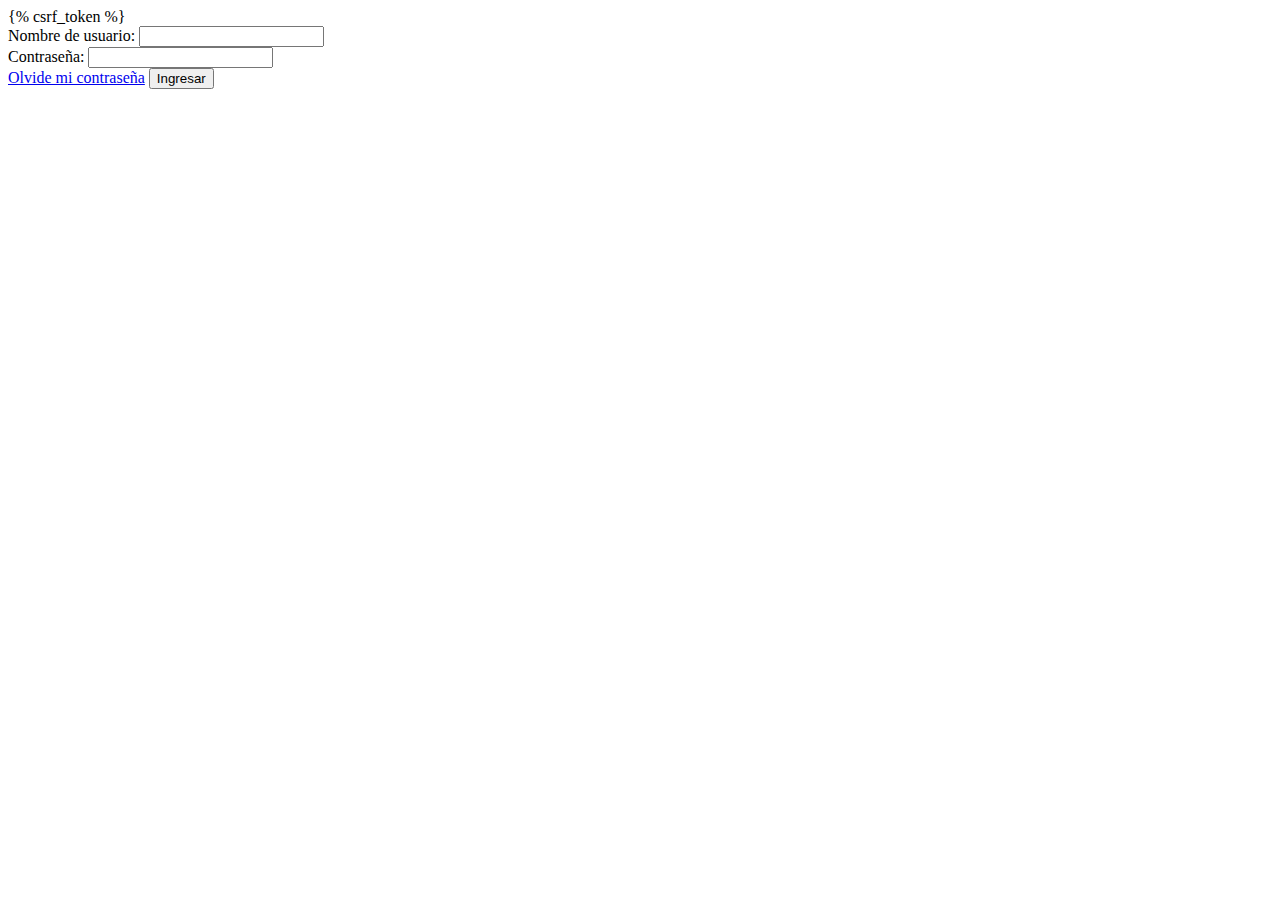
<file: test_project/templates/test_project/index.html>
<!DOCTYPE html>
  <html lang="en">
    <head>
    	<title>Login</title>
	</head>
	<body>
		<form method="post">
			{% csrf_token %}
			<div class="row">
				<div class="col-md-6 col-md-offset-3">
					<div class="form-group">
						<label for="username">Nombre de usuario: </label>
						<input class= "form-control" type="text" name="username">
					</div>
				</div>
			</div>
			<div class="row">
				<div class="col-md-6 col-md-offset-3">
					<div class="form-group">
						<label for="username">Contraseña: </label>
						<input class= "form-control" type="password" name="password">
					</div>
				</div>
			</div>
			<div class="row">
				<div class="col-md-6 col-md-offset-3">
					<div class="form-group">
						<a href="#">Olvide mi contraseña</a>
						<input class="btn btn-primary" type="submit" value="Ingresar">
					</div>
				</div>
			</div>
		</form>


	</body>
</html>
</file>
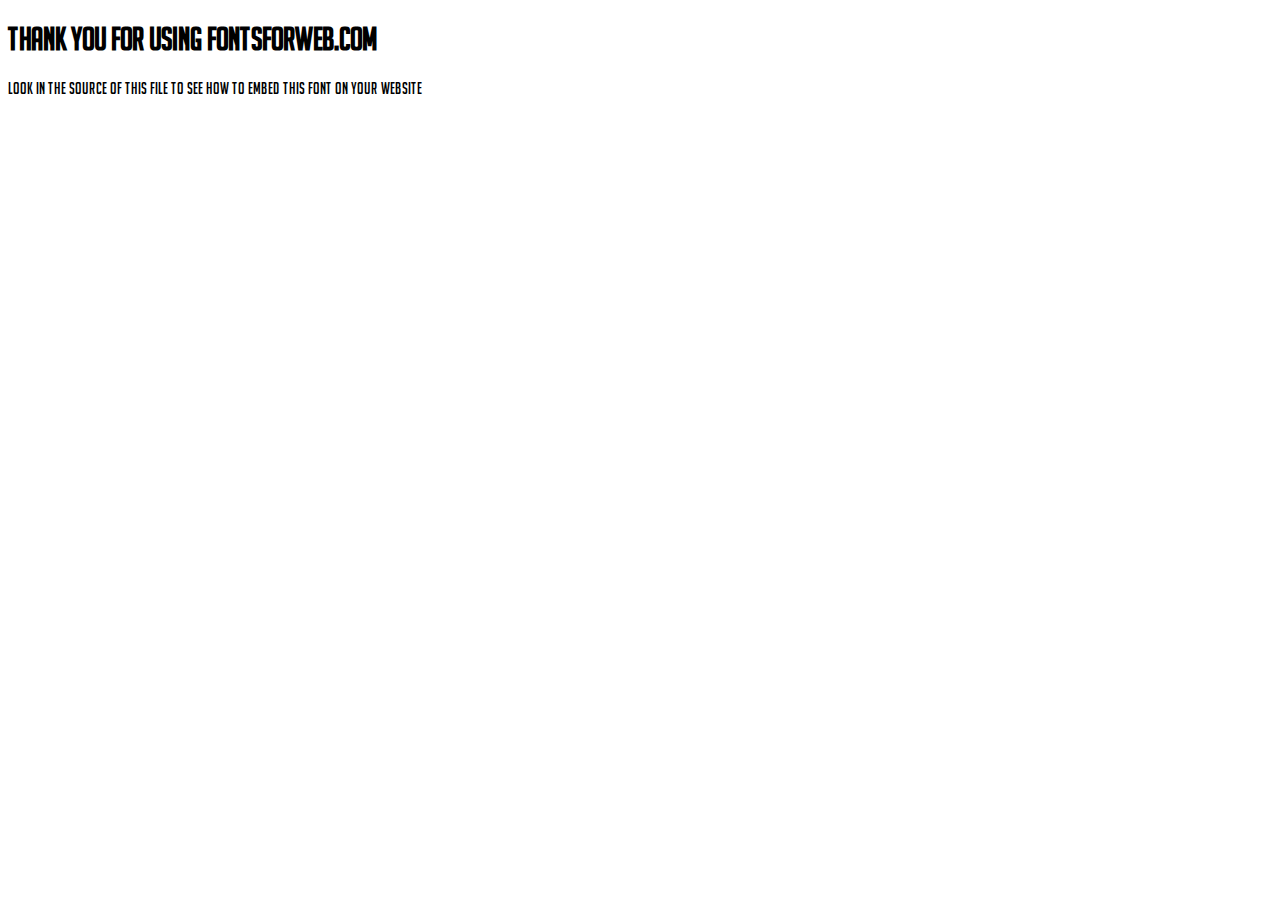
<file: test_project/static/test_project/fonts/bignood/index.html>
<!DOCTYPE html>
<html class="no-js">
    <head>
        <meta charset="utf-8">
        <meta http-equiv="X-UA-Compatible" content="IE=edge">
        <title> web font from FontsForWeb.com</title>
        <meta name="description" content="">
        <meta name="viewport" content="width=device-width, initial-scale=1">
        <link rel="stylesheet" href="font.css">
        <style type="text/css">
		/* when @font-face is defined(it is in font.css) you can add the font to any rule by using font-family */
		h1 {
			font-family: 'bignoodletitling';
		}
		</style>
    </head>
    <body>
    	<h1>Thank you for using FontsForWeb.com</h1>
        <p class="fontsforweb_fontid_2555">Look in the source of this file to see how to embed this font on your website</p>
    </body>
</html>
</file>
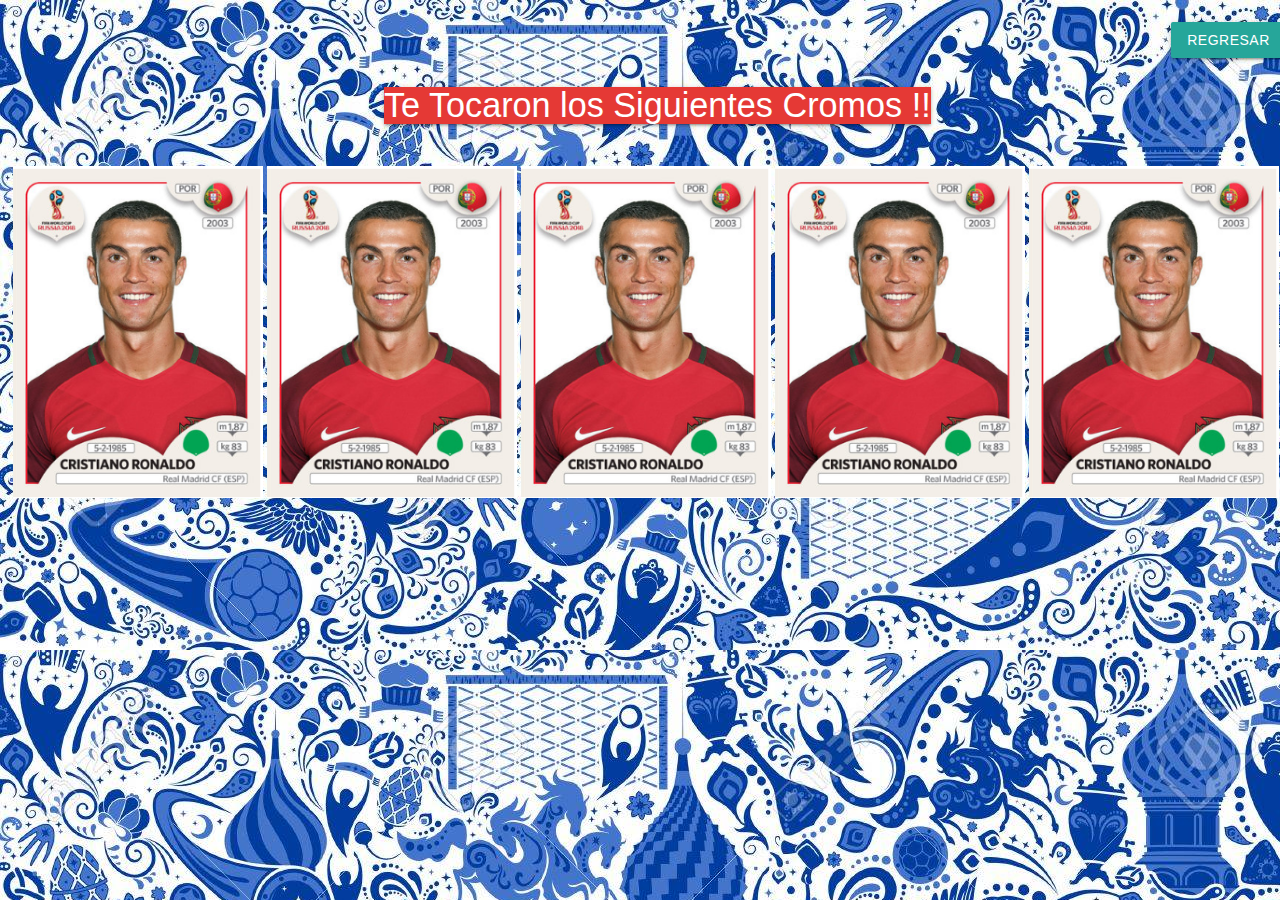
<file: album/IS1-2018-01-master/Album del Mundial Rusia 2018/Abierto.html>
<!DOCTYPE html>
<html>
<head>
	<title>Abierto</title>
	<link rel="stylesheet" type="text/css" href="estilos/estiloabrirsobre.css">
	<link type="text/css" rel="stylesheet" href="css/materialize.css">
</head>
<body>
	<div id="titulosobre2">
    	<h4 class="z-depth-1 #e53935 red darken-1">Te Tocaron los Siguientes Cromos !!</h4>
    </div>
    <div id="cromostocados" >
		<img id="1" src="estilos/cromo.png" width="250px">
		<img id="2" src="estilos/cromo.png" width="250px">
		<img id="3" src="estilos/cromo.png" width="250px">
		<img id="4" src="estilos/cromo.png" width="250px">
		<img id="5" src="estilos/cromo.png" width="250px">
	</div>
	<div style="width: 34%; height: 676px;margin-left: 66%;">
		<a id="regresar" class="waves-effect waves-light btn" href="PaginaPrincipal.html">Regresar</a>
	</div>
</body>
</html>
</file>
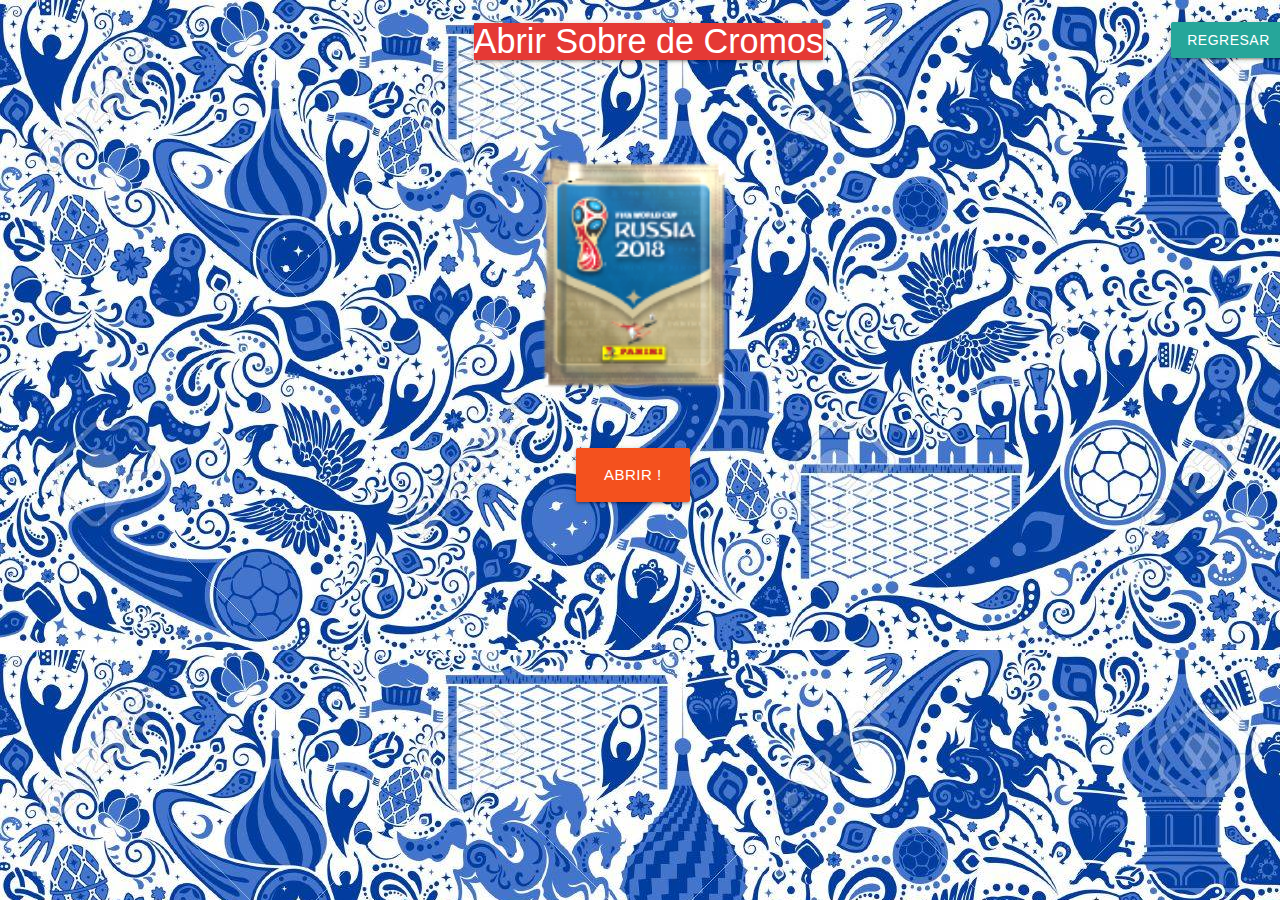
<file: album/IS1-2018-01-master/Album del Mundial Rusia 2018/AbrirSobre.html>
<!DOCTYPE html>
<html>
<head>
	<title>AbrirSobre</title>
	<link rel="stylesheet" type="text/css" href="estilos/estiloabrirsobre.css">
	<link type="text/css" rel="stylesheet" href="css/materialize.css">
</head>
<body>
	<div id="titulosobre">
    	<h4 class="z-depth-1 #e53935 red darken-1">Abrir Sobre de Cromos</h4>
    </div>
    <div id="paquete" >
			<img src="estilos/paquete.png" width="250px">
	</div>
	<div id="BotonAbrir" >
		<a class="waves-effect waves-light btn-large #f4511e deep-orange darken-1" href="Abierto.html">Abrir !</a>
	</div>	
	<div style="width: 34%; height: 676px;margin-left: 66%;">
		<a id="regresar" class="waves-effect waves-light btn" href="PaginaPrincipal.html">Regresar</a>
	</div>
</body>
</html>
</file>
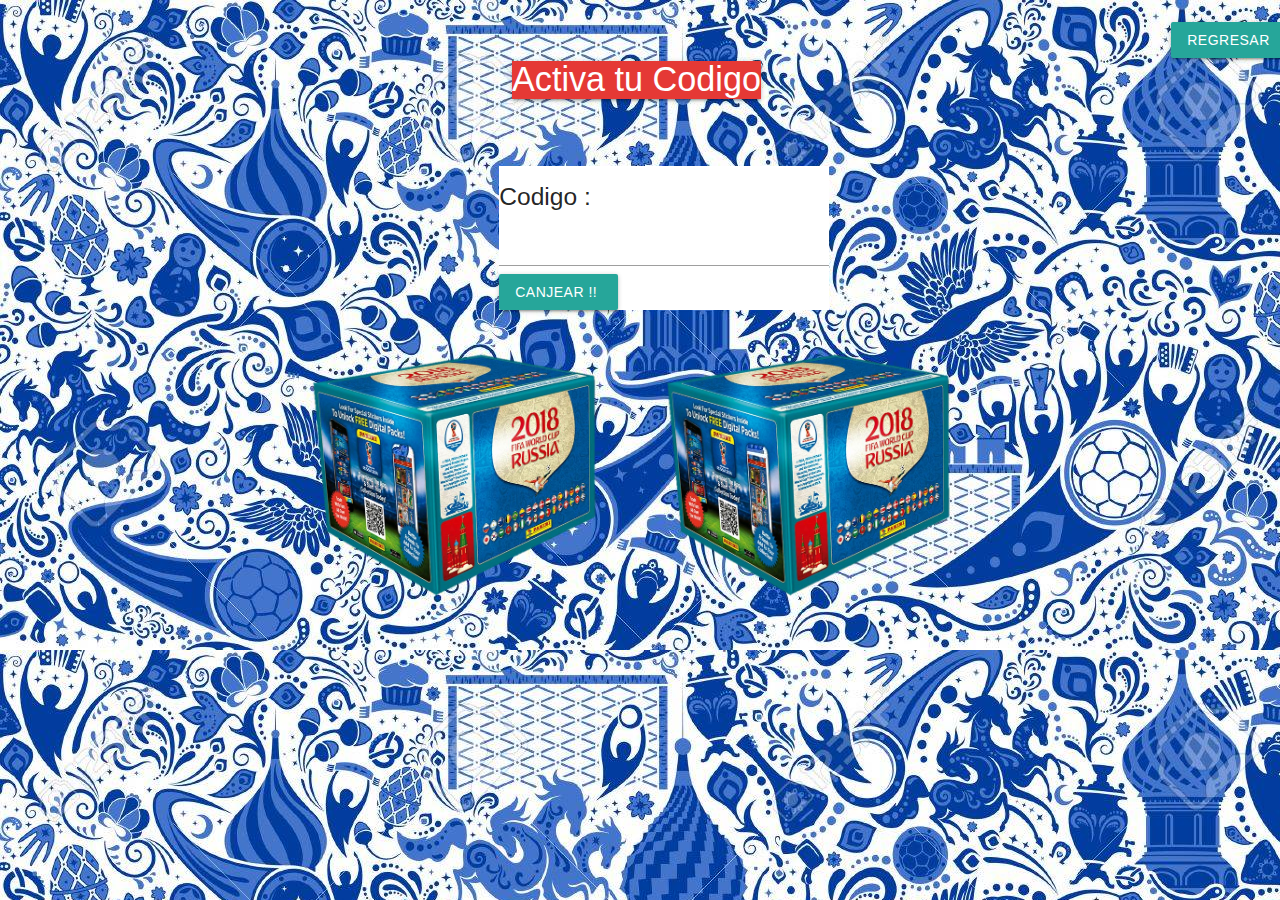
<file: album/IS1-2018-01-master/Album del Mundial Rusia 2018/CanjearCodigo.html>
<!DOCTYPE html>
<html>
<head>
	<title>CanjearCodigo</title>
	<link rel="stylesheet" type="text/css" href="estilos/estilocanjear.css">
	<link type="text/css" rel="stylesheet" href="css/materialize.css">
</head>
<body>
	<div id="Titulo">
    	<h4 class="z-depth-1 #e53935 red darken-1">Activa tu Codigo</h4>
    </div>
    <div id="paquete" >
		<img width="350px" src="estilos/paqueton.png">
		<img width="350px" src="estilos/paqueton.png">
	</div>
    <div id="formula" class="row">
    	<form>
			<h5>Codigo :</h5>
			<input type="text" name="codigo">
			<input class="waves-effect waves-light btn" type="submit" value="Canjear !! ">
		</form>
    </div>
    <div style="width: 34%; height: 676px;margin-left: 66%;">
		<a id="regresar" class="waves-effect waves-light btn" href="PaginaPrincipal.html">Regresar</a>
	</div>
</body>
</html>
</file>
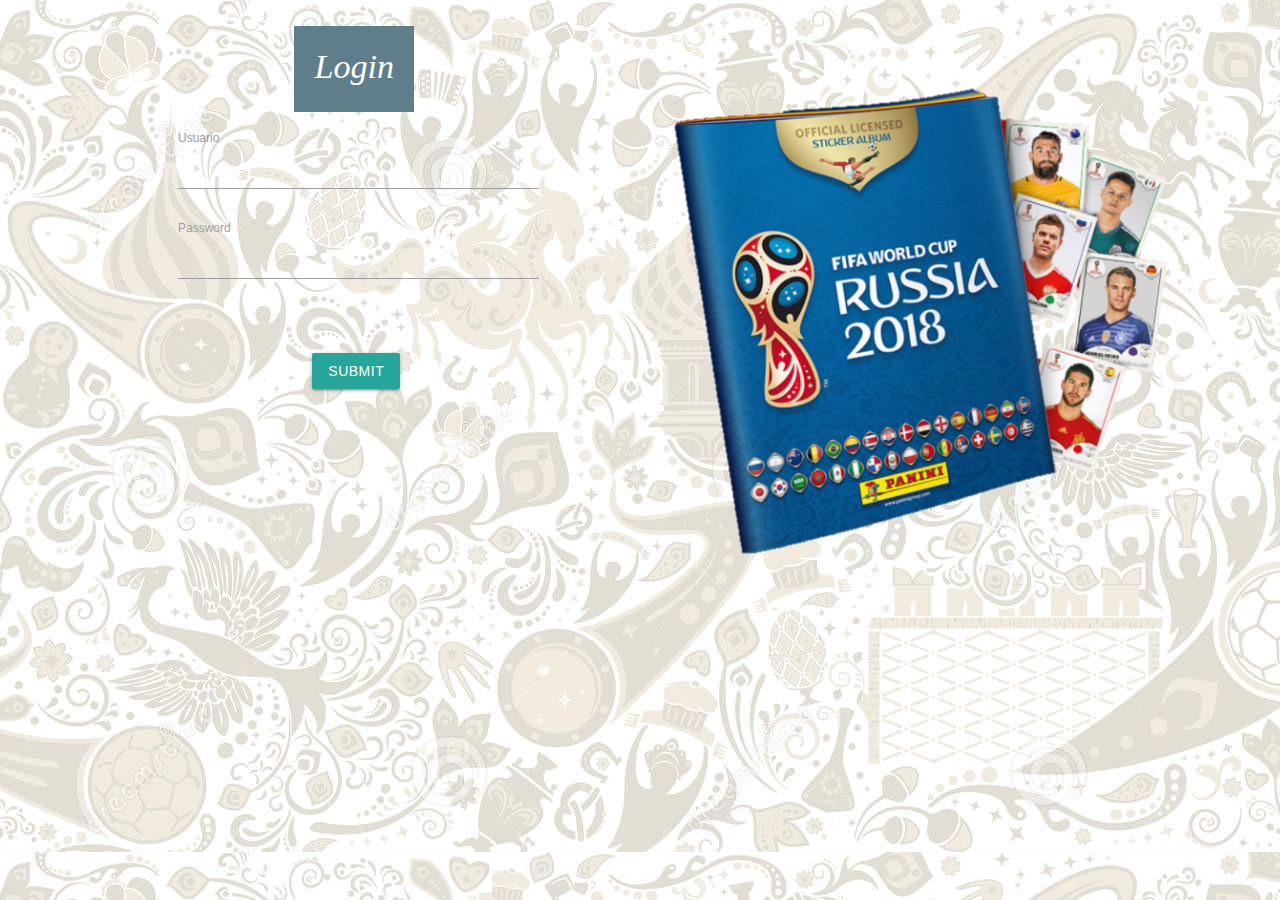
<file: album/IS1-2018-01-master/Album del Mundial Rusia 2018/Login.html>
<!DOCTYPE html>
<html>
<head>
	<link rel="stylesheet" type="text/css" href="estilos/estilos.css">
	<link type="text/css" rel="stylesheet" href="css/materialize.css">

	<title>Album del Mundial Rusia 2018</title>
</head>
<body>

	<div id="log" class="row blue-grey" >
		<h4>Login</h4>

	</div>
	<form action="">
	<div id="form" class="row">
    	<div class="input-field col s6">
      		<input id="Usuario" type="text" class="validate">
      		<label class="active" for="Usuario">Usuario</label>
    	</div>
    	<br><br><br><br>
    	<div class="input-field col s6">
      		<input id="Password" type="password" class="validate">
      		<label class="active" for="Password">Password</label>
    	</div>
    	<br><br><br><br><br><br>
    	<input id="sub" class="waves-effect waves-light btn" type="submit" value="Submit">
  	</div>
  	</form> 


	<div id="album" >
		<img src="estilos/Imagen de Login.png" width="100%" height="100%">
	</div>
</body>
</html>
</file>
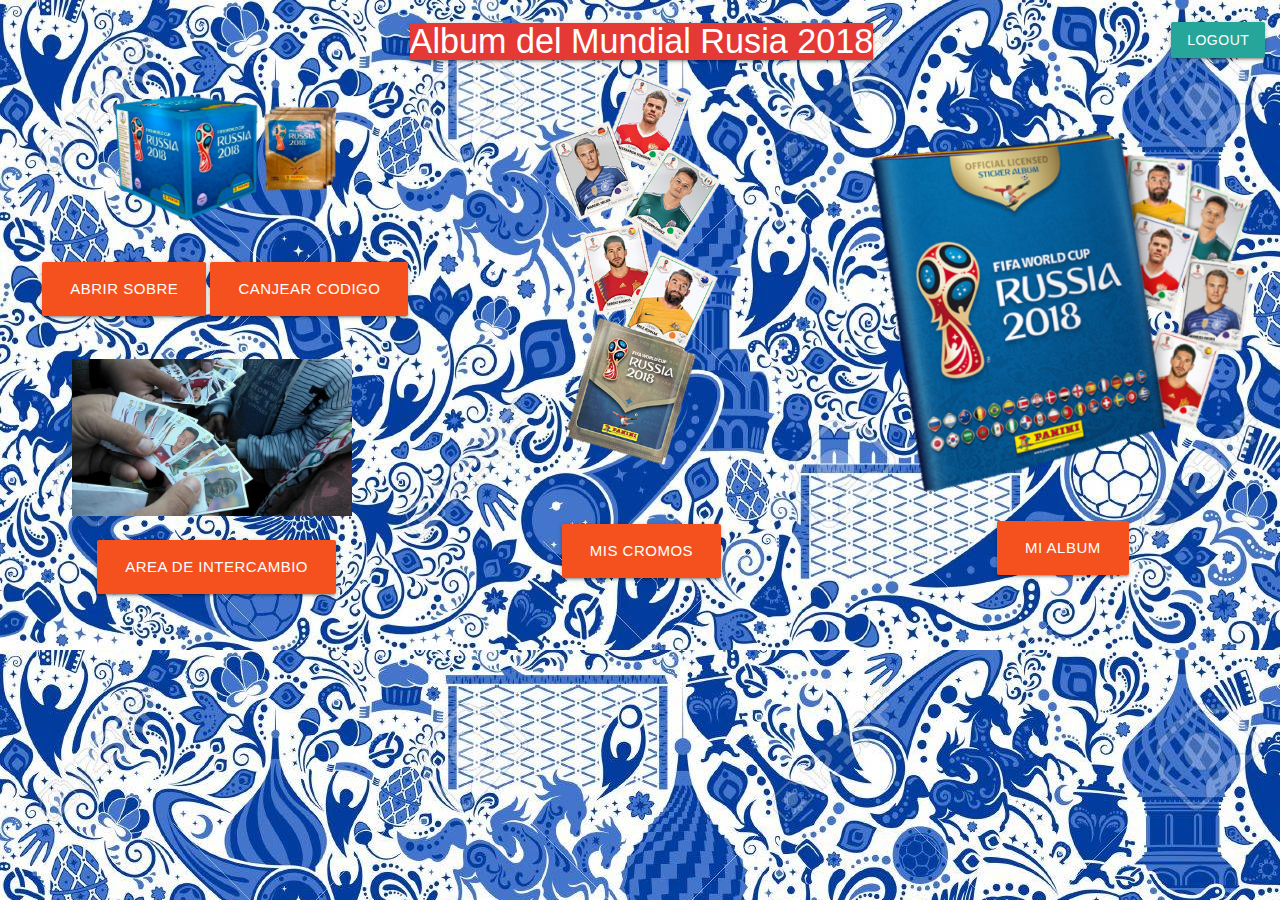
<file: album/IS1-2018-01-master/Album del Mundial Rusia 2018/PaginaPrincipal.html>
<!DOCTYPE html>
<html>
<head>
	<title>Album Mundial Rusia 2018</title>
	<link rel="stylesheet" type="text/css" href="estilos/estilopaginaprincipal.css">
	<link type="text/css" rel="stylesheet" href="css/materialize.css">
</head>
<body>
	
	<div id="Titulo">
    	<h4 class="z-depth-1 #e53935 red darken-1">Album del Mundial Rusia 2018</h4>
    </div>
	
	<div style="position: absolute; width: 33%; height: 676px">
		<div id="PaquetesDeCromos" >
			<img src="estilos/Figuritas y paquetes.png" width="80%" height="80%">
		</div>
		<div id="BotonesDeAbrir" >
			<a class="waves-effect waves-light btn-large #f4511e deep-orange darken-1" href="AbrirSobre.html">Abrir Sobre</a>
			<a class="waves-effect waves-light btn-large #f4511e deep-orange darken-1" href="CanjearCodigo.html">Canjear Codigo</a>
		</div>
		<div id="ImgAreaInter" >
			<img src="estilos/intercambio.jpg" width="80%" height="80%">
		</div>
		<div id="BotonDeArea" >
			<a class="waves-effect waves-light btn-large #f4511e deep-orange darken-1" href="AreaDeIntercambio.html">Area de Intercambio</a>
		</div>
	</div>


	<div style="position: absolute;; width: 33%; height: 676px;margin-left: 33%;">
		<div id="FigurasMedio" >
			<img src="estilos/Figuras.png" width="70%" height="70%">
		</div>
		<div id="BotonDeCromos" >
			<a class="waves-effect waves-light btn-large #f4511e deep-orange darken-1" href="MisCromos.html">Mis Cromos</a>
		</div>
	</div>
	
	<div style="width: 34%; height: 676px;margin-left: 66%;">
		<a id="regresar" class="waves-effect waves-light btn" href="Login.html">LogOut</a>
		<div id="albumdeuser" >
			<img src="estilos/Imagen de Login.png" width="100%" height="100%" align="middle">
		</div>
		<div id="BotonDeAlbum" >
			<a class="waves-effect waves-light btn-large #f4511e deep-orange darken-1" href="MiAlbum.html">Mi Album</a>
		</div>
	</div>
</body>
</html>
</file>
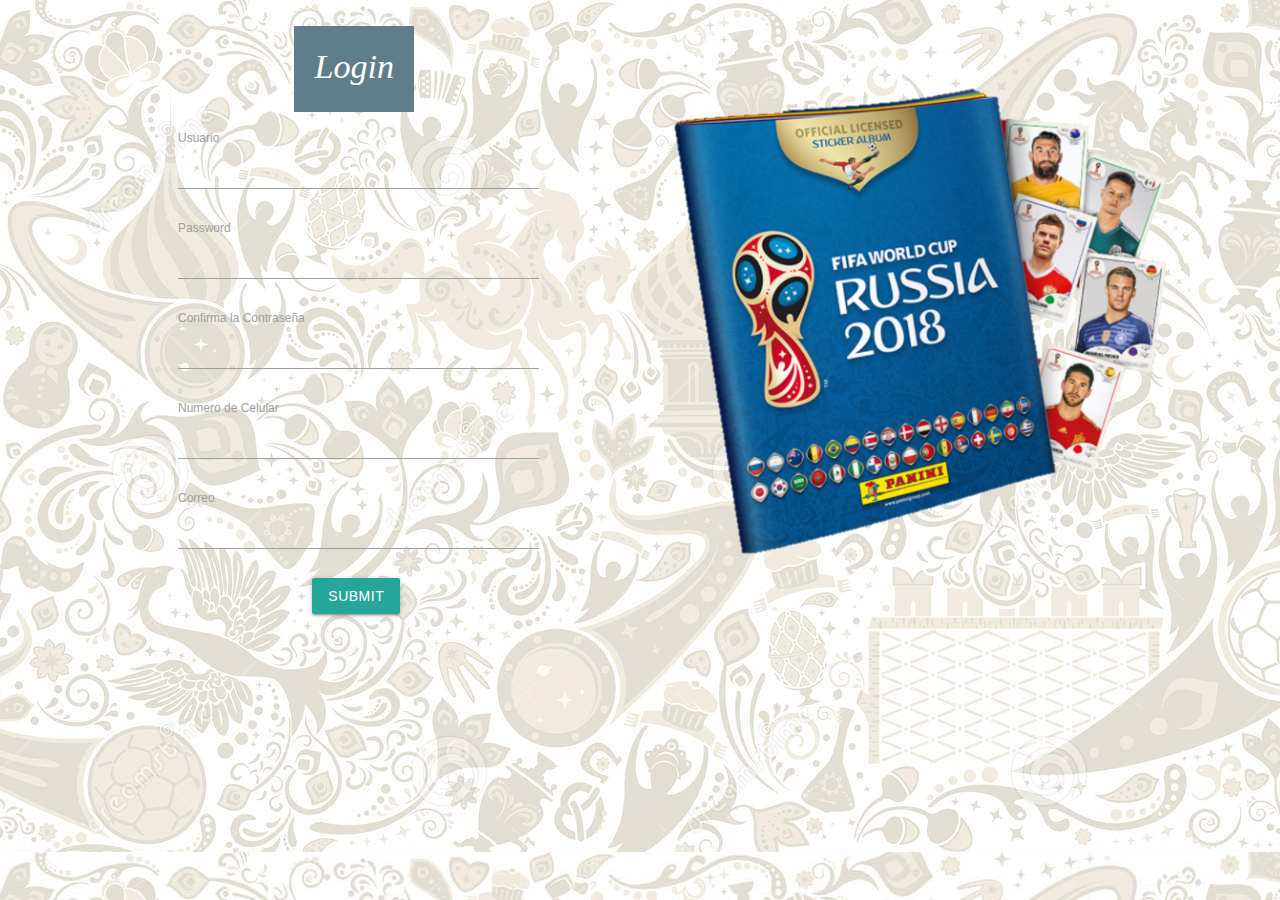
<file: album/IS1-2018-01-master/Album del Mundial Rusia 2018/Registro.html>
<!DOCTYPE html>
<html>
<head>
	<link rel="stylesheet" type="text/css" href="estilos/estilos.css">
	<link type="text/css" rel="stylesheet" href="css/materialize.css">

	<title>Album del Mundial Rusia 2018</title>
</head>
<body>

	<div id="log" class="row blue-grey" >
		<h4>Login</h4>

	</div>
	<form action="">
	<div id="form" class="row">
    	<div class="input-field col s6">
      		<input id="newuser" type="text" class="validate">
      		<label class="active" for="newuser">Usuario</label>
    	</div>
    	<br><br><br><br>
    	<div class="input-field col s6">
      		<input id="newpass" type="password" class="validate">
      		<label class="active" for="newpass">Password</label>
    	</div>
      <br><br><br><br>
      <div class="input-field col s6">
          <input id="confirmarpassword" type="password" class="validate">
          <label class="active" for="confirmarpassword">Confirma la Contraseña</label>
      </div>
      <br><br><br><br>
      <div class="input-field col s6">
          <input id="numero" type="text" class="validate">
          <label class="active" for="numero">Numero de Celular</label>
      </div>
      <br><br><br><br>
      <div class="input-field col s6">
          <input id="correo" type="text" class="validate">
          <label class="active" for="correo">Correo</label>
      </div>
    	<br><br><br><br>
    	<input id="sub" class="waves-effect waves-light btn" type="submit" value="Submit">
  	</div>
  	</form> 


	<div id="album" >
		<img src="estilos/Imagen de Login.png" width="100%" height="100%">
	</div>
</body>
</html>
</file>
<file: test_project/static/test_project/fonts/bignood/font.css>
@font-face {
	font-family: 'bignoodletitling';
	src: url('./bignoodletitling.eot');
	src: local('bignoodletitling'), url('./bignoodletitling.woff') format('woff'), url('./bignoodletitling.ttf') format('truetype');
}
/* use this class to attach this font to any element i.e. <p class="fontsforweb_fontid_2555">Text with this font applied</p> */
.fontsforweb_fontid_2555 {
	font-family: 'bignoodletitling' !important;
}

/* Font downloaded from FontsForWeb.com */
</file>
<file: album/IS1-2018-01-master/Album del Mundial Rusia 2018/estilos/estiloabrirsobre.css>
html {
    background-image: url("eee.jpg");
}
#regresar{
	margin-top: 5%;
	margin-left: 75%;
}
#titulosobre{
	text-align: center;
	position: absolute;
	margin-left: 37%;
	color: white;
}
#paquete{
	position: absolute;
	margin-left: 40%;
	margin-top: 10%;
}
#BotonAbrir{
	position: absolute;
	margin-top: 35%;
	margin-left: 45%;
}
#titulosobre2{
	text-align: center;
	position: absolute;
	margin-left: 30%;
	margin-top: 5%;
	color: white;
}
#cromostocados{
	position: absolute;
	margin-top: 13%;
	margin-left: 1%;
}
</file>
<file: album/IS1-2018-01-master/Album del Mundial Rusia 2018/estilos/estilocanjear.css>
html {
    background-image: url("eee.jpg");
}
#Titulo{
	text-align: center;
	position: absolute;
	margin-left: 40%;
	margin-top: 3%;
	color: white;
}
#regresar{
	margin-top: 5%;
	margin-left: 75%;
}
#formula{
	position: absolute;
	margin-top: 13%;
	margin-left: 39%;
	background-color: white;
}
#paquete{
	position: absolute;
	margin-top: 27%;
	margin-left: 22%;
}
</file>
<file: album/IS1-2018-01-master/Album del Mundial Rusia 2018/estilos/estilos.css>
html {
    background-image: url("fondo.jpg");
}
#log{
	position: absolute;
	margin-left: 23%;
	margin-top: 2%;
	text-align: center;
	font: oblique bold 120% cursive;
	color: white;
	padding-left: 20px;
	padding-right: 20px;
	padding-bottom: 12px;
}
#form{
	position: absolute;
	margin-top: 10%;
	margin-left: 13%;
	width: 60%;
}
#album{
	position: absolute;
	margin-left: 50%;
	margin-top: 6%;
}
#sub{
	margin-left: 19%;
}
</file>
<file: album/IS1-2018-01-master/Album del Mundial Rusia 2018/estilos/estilopaginaprincipal.css>
html {
    background-image: url("eee.jpg");
}
#regresar{
	margin-top: 5%;
	margin-left: 75%;
}
#albumdeuser{
	margin-top: 15%;
}
#BotonDeAlbum{
	margin-left: 35%;
	margin-top: 5%;
}
#FigurasMedio{
	margin-left: 25%;
	margin-top: 15%;
}
#BotonDeCromos{
	margin-left: 33%;
	margin-top: 10%;
}
#Titulo{
	text-align: center;
	position: absolute;
	margin-left: 32%;
	color: white;
}
#PaquetesDeCromos{
	margin-left: 22%;
}
#BotonesDeAbrir{
	margin-left: 10%;
}
#ImgAreaInter{
	margin-top: 10%;
	margin-left: 17%;
}
#BotonDeArea{
	margin-top: 4%;
	margin-left: 23%;
}
</file>
